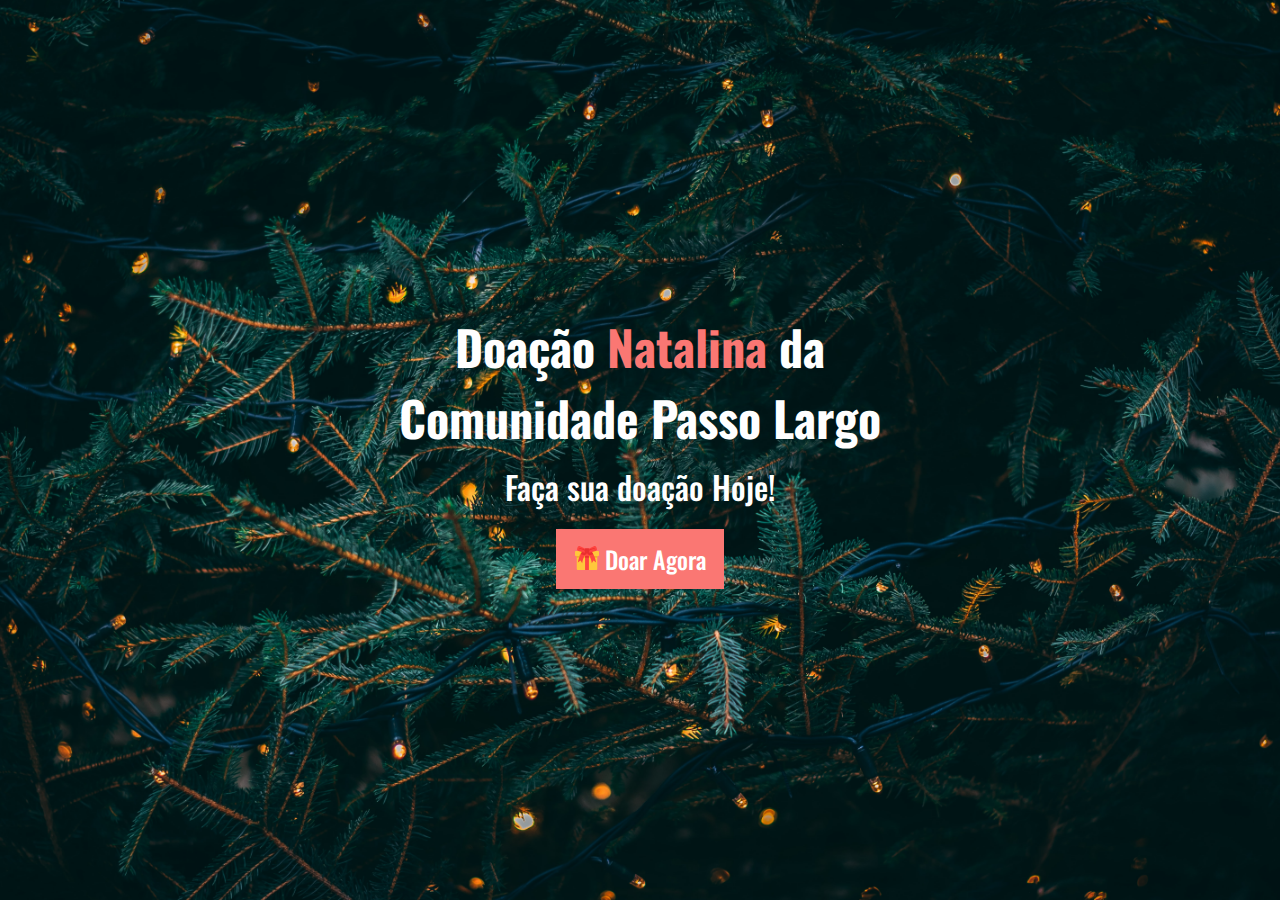
<file: index.html>
<!DOCTYPE html>
<html lang="pt-br">
<head>
    <meta charset="UTF-8">
    <meta name="viewport" content="width=device-width, initial-scale=1.0">
    <title>Doação Natalina da Comunidade</title>
    <link rel="icon" type="image/svg" href="imgs/giftbox.svg">
    <link rel="stylesheet" href="styles.css">
</head>
<body>
    <section class="container">
        <div class="box">
            <h1>Doação <span> Natalina </span> da</h1>
            <h1>Comunidade Passo Largo</h1>
            <h2>Faça sua doação Hoje!</h2>
            <a href="form.html" id="doar"><img src="imgs/giftbox.svg"> Doar Agora </a>
        </div>
    </section>
</body>
</html>
</file>
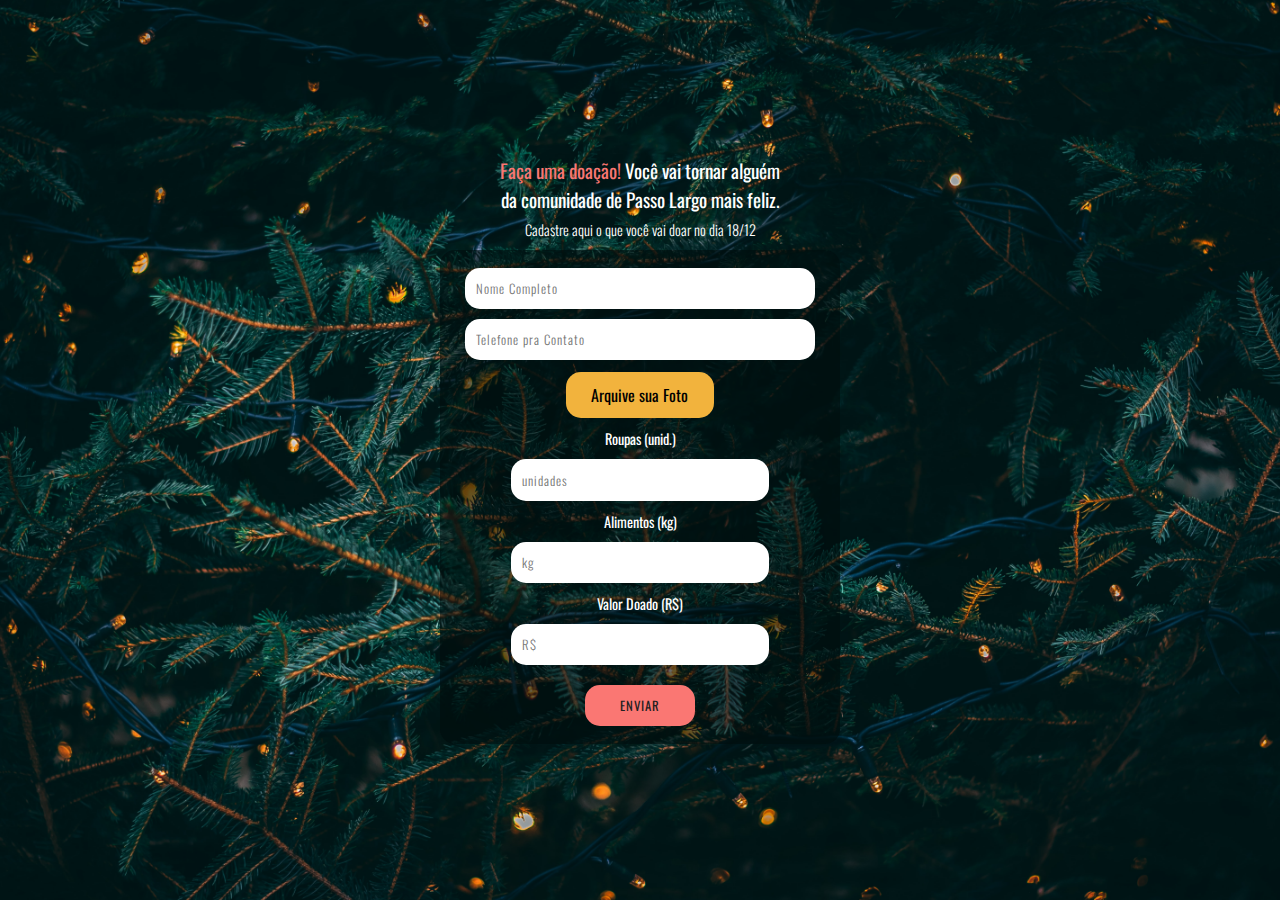
<file: form.html>
<!DOCTYPE html>
<html lang="pt-br">
<head>
    <meta charset="UTF-8">
    <meta name="viewport" content="width=device-width, initial-scale=1.0">
    <title>Doação Natalina da Comunidade</title>
    <link rel="icon" type="image/svg" href="imgs/giftbox.svg">
    <link rel="stylesheet" href="styles.css">
</head>
<body>
    <section class="container">
        <div class="box">
            <!-- Titles -->
            <h3><span> Faça uma doação! </span> Você vai tornar alguém da comunidade de Passo Largo mais feliz.</h3>
            <h5>Cadastre aqui o que você vai doar no dia 18/12</h5>
            <!-- Formulário -->
            <form class="box" method="POST" action="form_rec.php" id="form_doacao" enctype="multipart/form-data">
                <input type="text" id="nome" name="nome" placeholder="Nome Completo" maxlength="100" minlength="10" required>

                <input type="text" id="telefone" name="telefone" data-mask="(00) 00000-0000" placeholder="Telefone pra Contato" minlength="15" required>

                <label for="imagem">Arquive sua Foto</label>
                <div class="nomeArquivo"></div>
                <input type="file" id="imagem" accept="image/*" name="imagem">

                <label for="roupas">Roupas (unid.)</label>
                <input type="number" id="roupas" name="roupas" placeholder="unidades">

                <label for="alimentos">Alimentos (kg)</label>
                <input type="number" id="alimentos" name="alimentos" placeholder="kg">

                <label for="valor">Valor Doado (R$)</label>
                <input type="number" id="valor" name="valor" placeholder="R$">
                
                <input type="submit" value="enviar">
            </form>
        </div>
    </section>

    <script src="https://code.jquery.com/jquery-3.5.1.min.js"></script>
    <script src="js/jquery.mask.js"></script>
    
    <script>
        $(function () {
            $('#imagem').change(function() {
                $('.nomeArquivo').html('<p>Arquivo Selecionado:' + $(this).val()) + '</p>';
            });
        });
    </script>
</body>
</html>
</file>
<file: styles.css>
@import url('https://fonts.googleapis.com/css2?family=Oswald:wght@200;300;400;500;600;700&display=swap');

* {
    margin: 0;
    padding: 0;
    box-sizing: border-box;
}

body, html{
    height: 100%;
    font-family: 'Oswald';
}

body{
    background: url(imgs/background.jpg) no-repeat center;
    background-size: cover;
}

/* Geral */

h1, h2, a, h3, h5{
    color: white;
    text-align: center;
}

h1{
    font-size: 3rem;
}

h1 span, h3 span{
    color: #FA7773;
}

h2{
    margin-top: 2%;
    font-size: 2rem;
    font-weight: 500;
}

h3{
    width: 50%;
    margin-bottom: 5px;
    font-weight: 400;
    font-size: 1.2rem;
}

h4 span{
    color: #F2B33D;
}

h5{
    width: 50%;
    margin-bottom: 10px;
    font-weight: 300;
    font-size: 0.9rem;
}

p{
    font-size: 0.7rem;
    color: white;
    font-weight: 100;
    margin-bottom: 10px;
}

a{
    align-self: center;
    margin-top: 4%;
    text-decoration: none;
    background-color: #FA7773;
    font-size: 1.5rem;
    font-weight: 500;
}

a:hover{
    background-color: #F2B33D;
    color: #012623;
}

a img{
    width: 1.5rem;
}

#doar{
    width: 35%;
    padding: 2.5% 2.5%;
}

.space{
    margin-right: 20px;
}

/* Posicionamento */

.container{
    width: 100%;
    height: 100%;
    display: flex;
    justify-content: center;
    align-items: center;
    flex-wrap: wrap;
    position: relative;
}

.box{
    display: flex;
    flex-direction: column;
    align-items: center;
}

.box-row{
    display: flex;
    justify-content: center;
    align-items: center;
}

/* Formulário */

form, .resultado{
    padding: 3.3% 2.8%;
    background-color: rgb(0, 13, 13, 0.6);
    width: 25rem;
    border-radius: 15px;
}

form input{
    padding: 3% 3%;
    border: none;
    border-radius: 15px;
    font-family: 'Oswald';
    font-weight: 300;
    font-size: 0.8rem;
    letter-spacing: 1px;
    color: #202020;
    outline: none;
}

/* Input Submit */

form input[type="submit"]{
    width: 30%;
    margin-top: 10px;
    background-color: #FA7773;
    text-transform: uppercase;
    font-weight: 400;
}

form input[type="submit"]:hover{
    background-color: #F2B33D;
    cursor: pointer;
}

/* Input's Text */

form input[type="text"]{
    width: 95%;
}

form input[type="text"][name="telefone"]{
    margin-top: 10px;
}

/* Input File */

form input[type="file"]{
    display: none;
}

form label[for="imagem"]{
    padding: 3% 3%;
    width: 40%;
    border-radius: 15px;
    background-color: #F2B33D;
    margin-top: 12px;
    margin-bottom: 10px;
    cursor: pointer;
    text-align: center;
    font-weight: 400;
}

form label[for="imagem"]:hover{
    background-color: #FA7773;
}

/* Input's Number */

form input[type="number"]{
    width: 70%;
    align-self: center;
    margin-bottom: 10px;
}

form label[for="roupas"], form label[for="alimentos"], form label[for="valor"]{
    color: white;
    font-size: 0.9rem;
    align-self: center;
    margin-bottom: 10px;
}

/* Recibo da Doação */

.resultado{
    display: flex;
    justify-content: space-around;
    align-items: center;
    padding: 3.3% 2.5%;
    background-color: rgb(0, 13, 13, 0.6);
    width: 25rem;
    border-radius: 15px;
    margin-top: 15px;
}

.resultado img{
    width: 35%;
    margin-right: 10px;
    border-radius: 10px;
}

.informacoes{
    padding: 4%;
}

.resultado .informacoes ul li{
    list-style: none;
}

.resultado .informacoes ul li h4{
    font-size: 1.2rem;
    color: white;
    font-weight: 400;
    text-align: center;
    margin-bottom: 5px;
}

.resultado .informacoes ul li h6{
    font-size: 0.75rem;
    color: white;
    font-weight: 300;
    letter-spacing: 1px;
    flex-wrap: wrap;
    margin-bottom: 2px;
    text-align: left;
}

#btn_total_doacoes, #btn_voltar{
    padding: 2.6% 2.6%;
}

.obg{
    margin-bottom: 10px;
    animation: obrigado 4s infinite;
}

@keyframes obrigado{
    20%{
        color: #FA7773;
    }
    60%{
        color: #F2B33D;
    }
}
</file>
